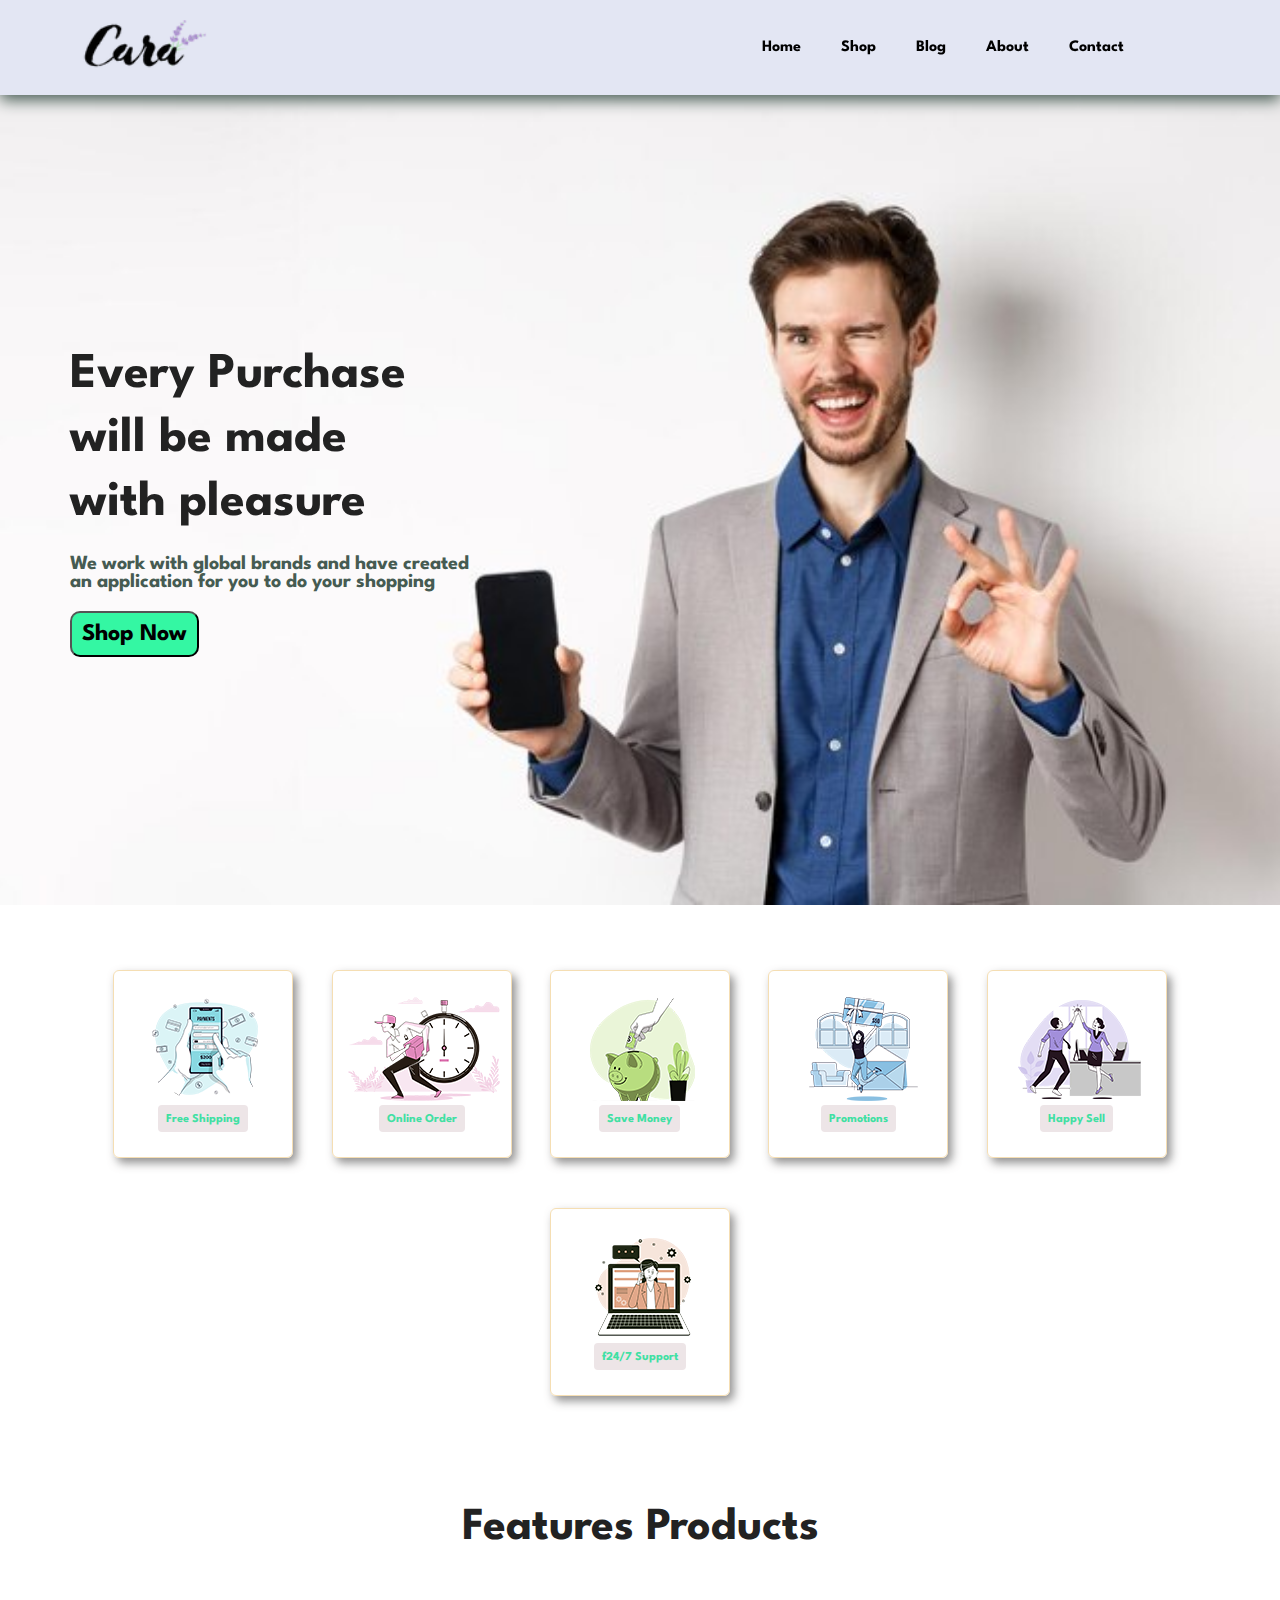
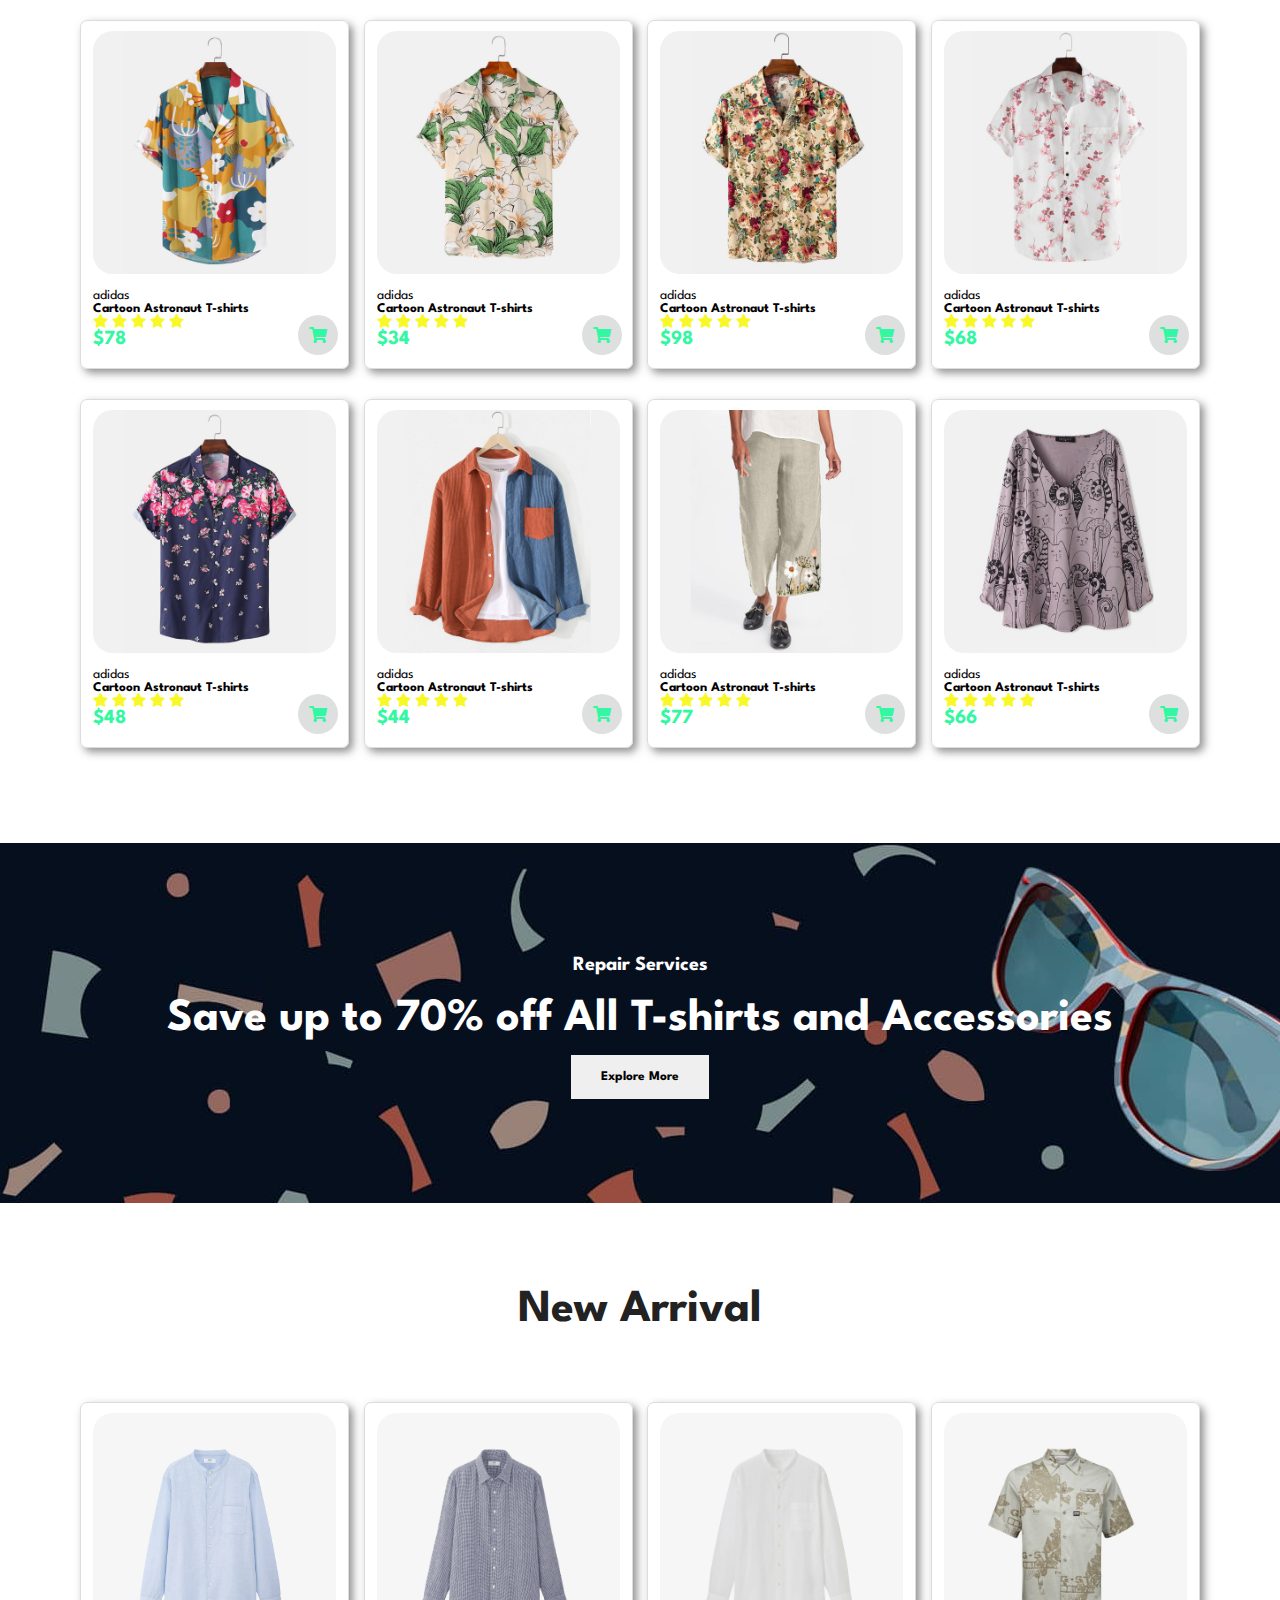
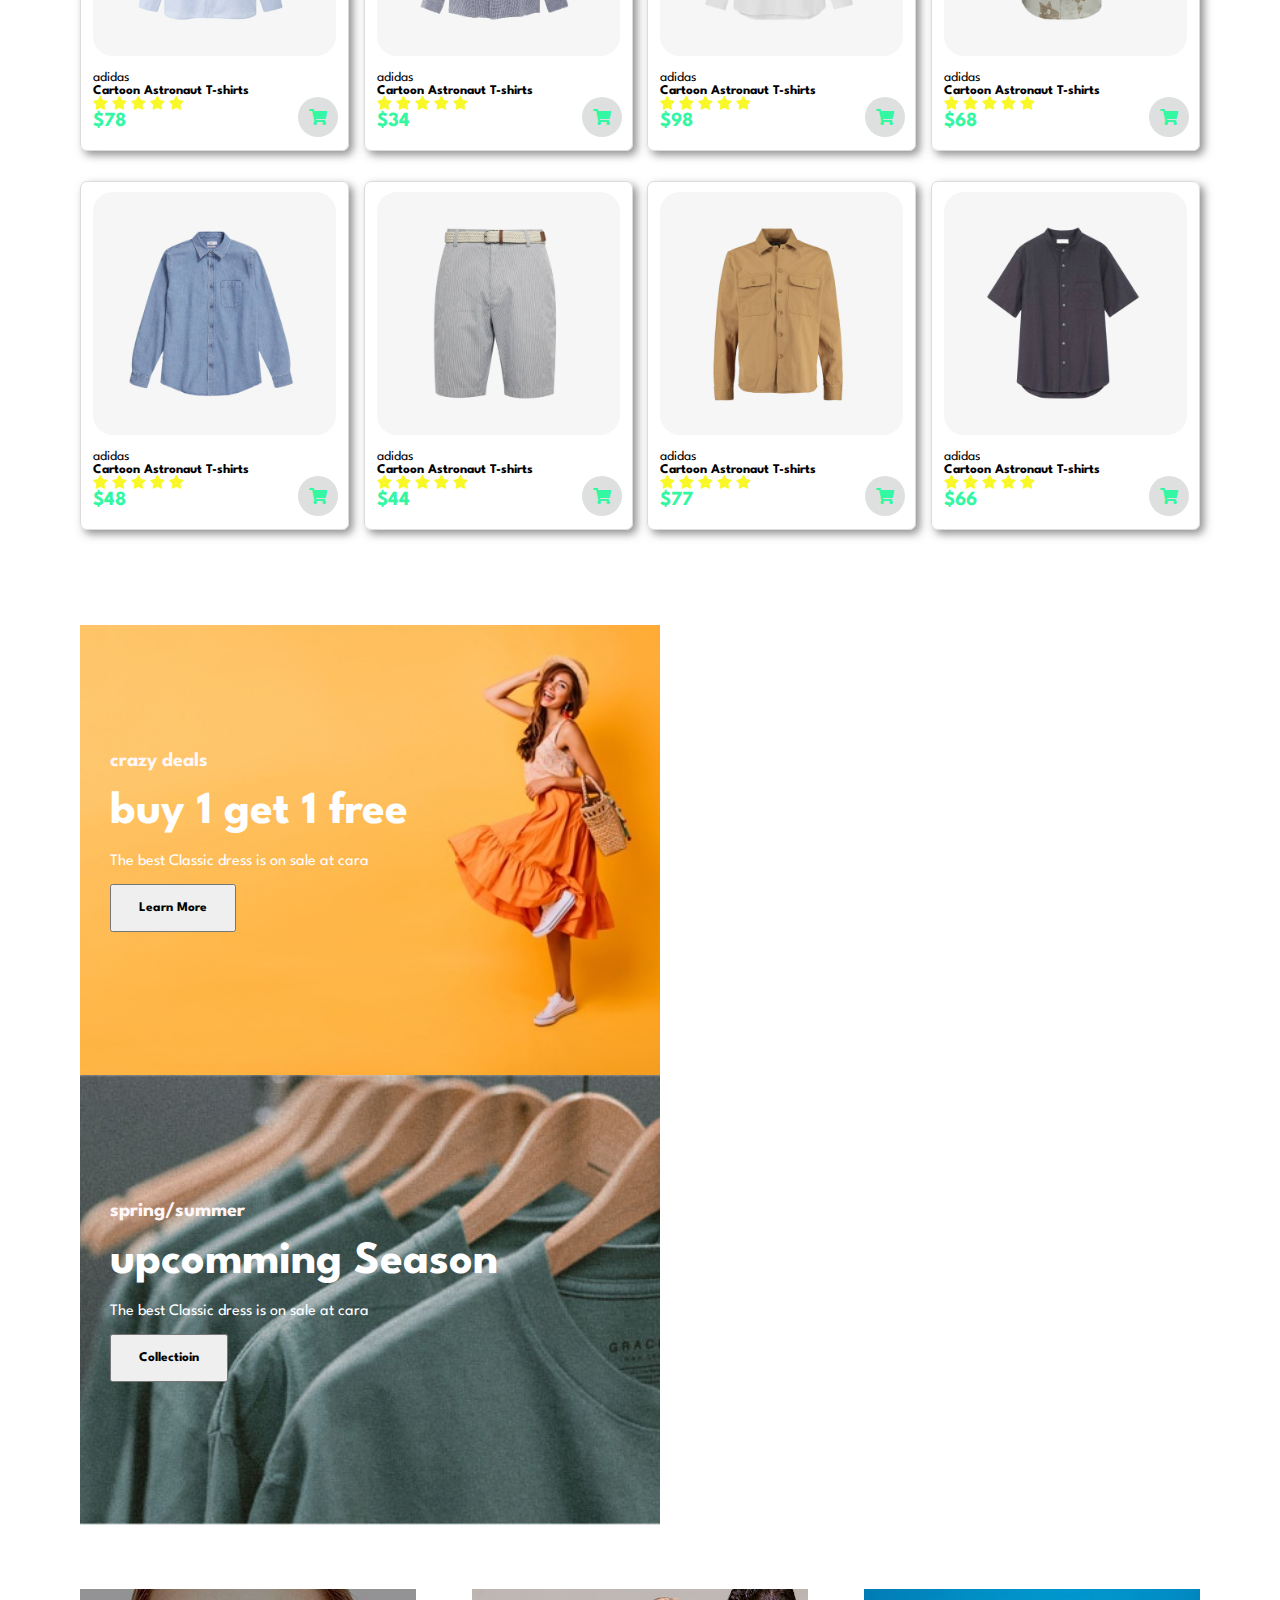
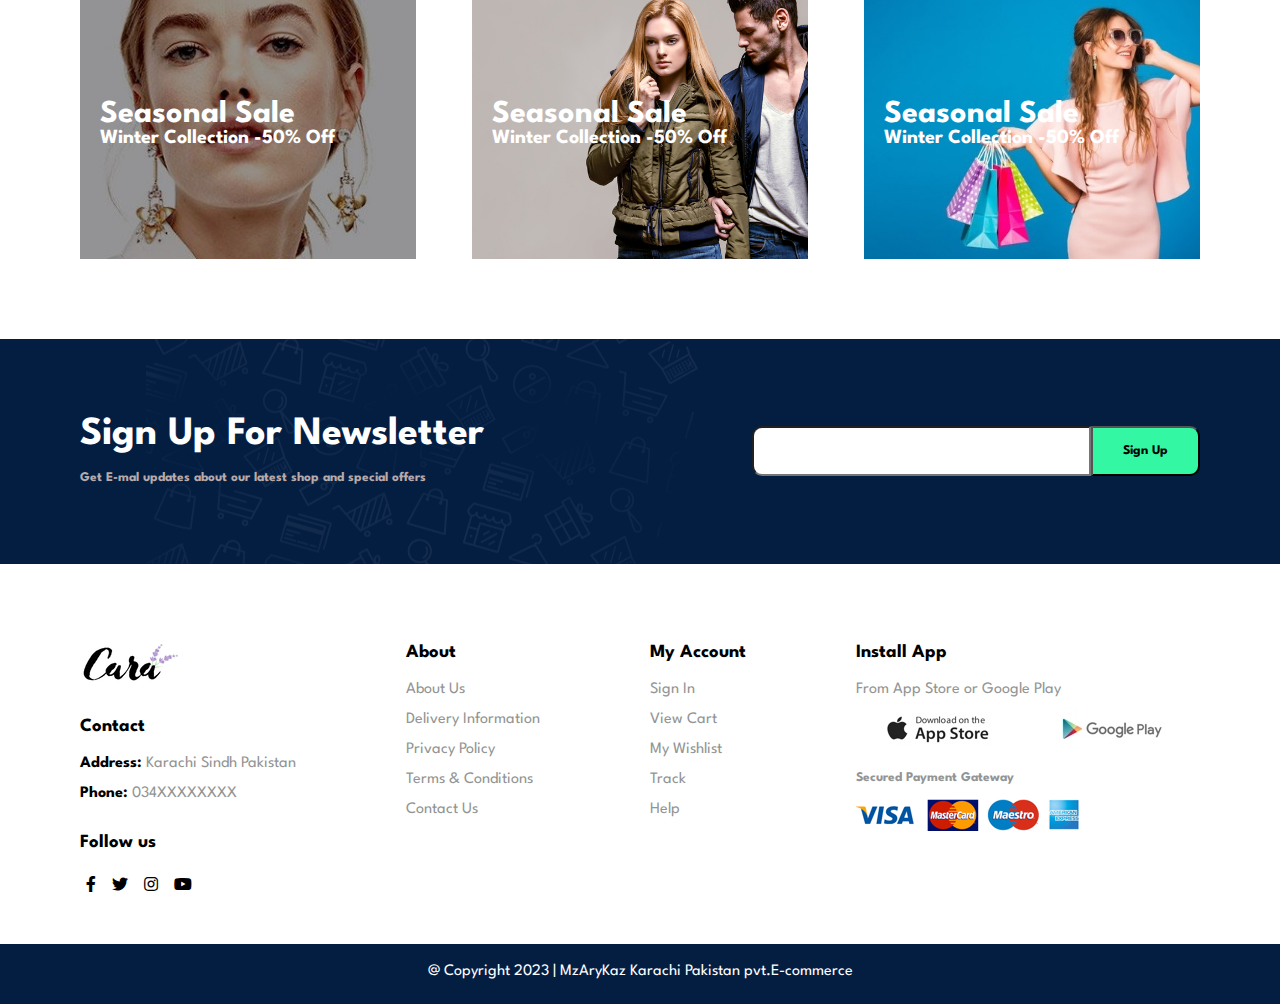
<file: index.html>
<!DOCTYPE html>
<html lang="en">

<head>
    <meta charset="UTF-8">
    <meta http-equiv="X-UA-Compatible" content="IE=edge">
    <meta name="viewport" content="width=device-width, initial-scale=1.0">
    <title>Ecommerce</title>
    <link rel="stylesheet" href="https://pro.fontawesome.com/releases/v5.10.0/css/all.css" />
    <link rel="stylesheet" href="style.css">
</head>

<body>
    <section id="header">
        <a href=""><img src="./img/logo.png" alt="logo"></a>
        <div>
            <ul id="navbar">
                <li><a href="./index.html">Home</a></li>
                <li><a href="./shop.html">Shop</a></li>
                <li><a href="./blog.html">Blog</a></li>
                <li><a href="./about.html">About</a></li>
                <li><a href="./contact.html">Contact</a></li>
                <li><a href="./cart.html"><i class="far fa-shopping-bag"></i></a></li>
                 <a href="" id="close"><i class="far fa-times"></i></a>
            </ul>
        </div>
        <div id="mobile">
           <a href="./cart.html"><i class="far fa-shopping-bag"></i></a>
            <i id="Bar" class="fas fa-outdent"></i>
        </div>
    </section>
    <section id="hero">
        <h1>Every Purchase <br> will be made <br> with pleasure</h1>
        <h4>We work with global brands and have created <br>
            an application for you to do your shopping</h4>
        <button>Shop Now</button>


    </section>
    <section id="features" class="section-p1">
        <div class="feature-Box">
            <img src="img/features/f1.png" alt="">
            <h6>Free Shipping</h6>
        </div>
        <div class="feature-Box">
            <img src="img/features/f2.png" alt="">
            <h6>Online Order</h6>
        </div>
        <div class="feature-Box">
            <img src="img/features/f3.png" alt="">
            <h6>Save Money</h6>
        </div>
        <div class="feature-Box">
            <img src="img/features/f4.png" alt="">
            <h6>Promotions</h6>
        </div>
        <div class="feature-Box">
            <img src="img/features/f5.png" alt="">
            <h6>Happy Sell</h6>
        </div>
        <div class="feature-Box">
            <img src="img/features/f6.png" alt="">
            <h6>f24/7 Support</h6>
        </div>

    </section>
    <section id="Fe-products" class="section-p1">
        <h2>Features Products</h2>
        <p>Summer Collection New Modern Design </p>
        <div class="card-containers">
            <div class="card">
                <img src="img/products/f1.jpg" alt="">
                <div class="detail">
                    <span>adidas</span>
                    <h5>Cartoon Astronaut T-shirts</h5>
                    <div class="stars">
                        <i class="fas fa-star"></i>
                        <i class="fas fa-star"></i>
                        <i class="fas fa-star"></i>
                        <i class="fas fa-star"></i>
                        <i class="fas fa-star"></i>
                    </div>
                    <h4>$78</h4>
                </div>
                <a href=""><i class="fas fa-shopping-cart"></i></a>
            </div>
            <div class="card">
                <img src="img/products/f2.jpg" alt="">
                <div class="detail">
                    <span>adidas</span>
                    <h5>Cartoon Astronaut T-shirts</h5>
                    <div class="stars">
                        <i class="fas fa-star"></i>
                        <i class="fas fa-star"></i>
                        <i class="fas fa-star"></i>
                        <i class="fas fa-star"></i>
                        <i class="fas fa-star"></i>
                    </div>
                    <h4>$34</h4>
                </div>
                <a href=""><i class="fas fa-shopping-cart"></i></a>
            </div>
            <div class="card">
                <img src="img/products/f3.jpg" alt="">
                <div class="detail">
                    <span>adidas</span>
                    <h5>Cartoon Astronaut T-shirts</h5>
                    <div class="stars">
                        <i class="fas fa-star"></i>
                        <i class="fas fa-star"></i>
                        <i class="fas fa-star"></i>
                        <i class="fas fa-star"></i>
                        <i class="fas fa-star"></i>
                    </div>
                    <h4>$98</h4>
                </div>
                <a href=""><i class="fas fa-shopping-cart"></i></a>
            </div>
            <div class="card">
                <img src="img/products/f4.jpg" alt="">
                <div class="detail">
                    <span>adidas</span>
                    <h5>Cartoon Astronaut T-shirts</h5>
                    <div class="stars">
                        <i class="fas fa-star"></i>
                        <i class="fas fa-star"></i>
                        <i class="fas fa-star"></i>
                        <i class="fas fa-star"></i>
                        <i class="fas fa-star"></i>
                    </div>
                    <h4>$68</h4>
                </div>
                <a href=""><i class="fas fa-shopping-cart"></i></a>
            </div>
            <div class="card">
                <img src="img/products/f5.jpg" alt="">
                <div class="detail">
                    <span>adidas</span>
                    <h5>Cartoon Astronaut T-shirts</h5>
                    <div class="stars">
                        <i class="fas fa-star"></i>
                        <i class="fas fa-star"></i>
                        <i class="fas fa-star"></i>
                        <i class="fas fa-star"></i>
                        <i class="fas fa-star"></i>
                    </div>
                    <h4>$48</h4>
                </div>
                <a href=""><i class="fas fa-shopping-cart"></i></a>
            </div>
            <div class="card">
                <img src="img/products/f6.jpg" alt="">
                <div class="detail">
                    <span>adidas</span>
                    <h5>Cartoon Astronaut T-shirts</h5>
                    <div class="stars">
                        <i class="fas fa-star"></i>
                        <i class="fas fa-star"></i>
                        <i class="fas fa-star"></i>
                        <i class="fas fa-star"></i>
                        <i class="fas fa-star"></i>
                    </div>
                    <h4>$44</h4>
                </div>
                <a href=""><i class="fas fa-shopping-cart"></i></a>
            </div>
            <div class="card">
                <img src="img/products/f7.jpg" alt="">
                <div class="detail">
                    <span>adidas</span>
                    <h5>Cartoon Astronaut T-shirts</h5>
                    <div class="stars">
                        <i class="fas fa-star"></i>
                        <i class="fas fa-star"></i>
                        <i class="fas fa-star"></i>
                        <i class="fas fa-star"></i>
                        <i class="fas fa-star"></i>
                    </div>
                    <h4>$77</h4>
                </div>
                <a href=""><i class="fas fa-shopping-cart"></i></a>
            </div>
            <div class="card">
                <img src="img/products/f8.jpg" alt="">
                <div class="detail">
                    <span>adidas</span>
                    <h5>Cartoon Astronaut T-shirts</h5>
                    <div class="stars">
                        <i class="fas fa-star"></i>
                        <i class="fas fa-star"></i>
                        <i class="fas fa-star"></i>
                        <i class="fas fa-star"></i>
                        <i class="fas fa-star"></i>
                    </div>
                    <h4>$66</h4>
                </div>
                <a href=""><i class="fas fa-shopping-cart"></i></a>
            </div>
        </div>

    </section>
    <section id="banner" class="section-m1">
        <h4>Repair Services</h4>
        <h2>Save up to 70% off All T-shirts and Accessories</h2>
        <button>Explore More</button>
    </section>
    <section id="Fe-products" class="section-p1">
        <h2>New Arrival</h2>
        <p>Summer Collection New Modern Design </p>
        <div class="card-containers">
            <div class="card">
                <img src="img/products/n1.jpg" alt="">
                <div class="detail">
                    <span>adidas</span>
                    <h5>Cartoon Astronaut T-shirts</h5>
                    <div class="stars">
                        <i class="fas fa-star"></i>
                        <i class="fas fa-star"></i>
                        <i class="fas fa-star"></i>
                        <i class="fas fa-star"></i>
                        <i class="fas fa-star"></i>
                    </div>
                    <h4>$78</h4>
                </div>
                <a href=""><i class="fas fa-shopping-cart"></i></a>
            </div>
            <div class="card">
                <img src="img/products/n2.jpg" alt="">
                <div class="detail">
                    <span>adidas</span>
                    <h5>Cartoon Astronaut T-shirts</h5>
                    <div class="stars">
                        <i class="fas fa-star"></i>
                        <i class="fas fa-star"></i>
                        <i class="fas fa-star"></i>
                        <i class="fas fa-star"></i>
                        <i class="fas fa-star"></i>
                    </div>
                    <h4>$34</h4>
                </div>
                <a href=""><i class="fas fa-shopping-cart"></i></a>
            </div>
            <div class="card">
                <img src="img/products/n3.jpg" alt="">
                <div class="detail">
                    <span>adidas</span>
                    <h5>Cartoon Astronaut T-shirts</h5>
                    <div class="stars">
                        <i class="fas fa-star"></i>
                        <i class="fas fa-star"></i>
                        <i class="fas fa-star"></i>
                        <i class="fas fa-star"></i>
                        <i class="fas fa-star"></i>
                    </div>
                    <h4>$98</h4>
                </div>
                <a href=""><i class="fas fa-shopping-cart"></i></a>
            </div>
            <div class="card">
                <img src="img/products/n4.jpg" alt="">
                <div class="detail">
                    <span>adidas</span>
                    <h5>Cartoon Astronaut T-shirts</h5>
                    <div class="stars">
                        <i class="fas fa-star"></i>
                        <i class="fas fa-star"></i>
                        <i class="fas fa-star"></i>
                        <i class="fas fa-star"></i>
                        <i class="fas fa-star"></i>
                    </div>
                    <h4>$68</h4>
                </div>
                <a href=""><i class="fas fa-shopping-cart"></i></a>
            </div>
            <div class="card">
                <img src="img/products/n5.jpg" alt="">
                <div class="detail">
                    <span>adidas</span>
                    <h5>Cartoon Astronaut T-shirts</h5>
                    <div class="stars">
                        <i class="fas fa-star"></i>
                        <i class="fas fa-star"></i>
                        <i class="fas fa-star"></i>
                        <i class="fas fa-star"></i>
                        <i class="fas fa-star"></i>
                    </div>
                    <h4>$48</h4>
                </div>
                <a href=""><i class="fas fa-shopping-cart"></i></a>
            </div>
            <div class="card">
                <img src="img/products/n6.jpg" alt="">
                <div class="detail">
                    <span>adidas</span>
                    <h5>Cartoon Astronaut T-shirts</h5>
                    <div class="stars">
                        <i class="fas fa-star"></i>
                        <i class="fas fa-star"></i>
                        <i class="fas fa-star"></i>
                        <i class="fas fa-star"></i>
                        <i class="fas fa-star"></i>
                    </div>
                    <h4>$44</h4>
                </div>
                <a href=""><i class="fas fa-shopping-cart"></i></a>
            </div>
            <div class="card">
                <img src="img/products/n7.jpg" alt="">
                <div class="detail">
                    <span>adidas</span>
                    <h5>Cartoon Astronaut T-shirts</h5>
                    <div class="stars">
                        <i class="fas fa-star"></i>
                        <i class="fas fa-star"></i>
                        <i class="fas fa-star"></i>
                        <i class="fas fa-star"></i>
                        <i class="fas fa-star"></i>
                    </div>
                    <h4>$77</h4>
                </div>
                <a href=""><i class="fas fa-shopping-cart"></i></a>
            </div>
            <div class="card">
                <img src="img/products/n8.jpg" alt="">
                <div class="detail">
                    <span>adidas</span>
                    <h5>Cartoon Astronaut T-shirts</h5>
                    <div class="stars">
                        <i class="fas fa-star"></i>
                        <i class="fas fa-star"></i>
                        <i class="fas fa-star"></i>
                        <i class="fas fa-star"></i>
                        <i class="fas fa-star"></i>
                    </div>
                    <h4>$66</h4>
                </div>
                <a href=""><i class="fas fa-shopping-cart"></i></a>
            </div>
        </div>

    </section>
    <section id="small-Banner" class="section-p1">
        <div class="banner-Box">
            <h4>crazy deals </h4>
            <h2>buy 1 get 1 free</h2>
            <span>The best Classic dress is on sale at cara</span>
            <button>Learn More</button>
        </div>
        <div class="banner-Box B-box2">
            <h4>spring/summer </h4>
            <h2>upcomming Season</h2>
            <span>The best Classic dress is on sale at cara</span>
            <button>Collectioin</button>
        </div>
    </section>
    <section id="banner3" class="section-p1">
        <div class="banner-Box">
            <h3>Seasonal Sale</h3>
            <h4>Winter Collection -50% Off</h4>
        </div>
        <div class="banner-Box bannerBox2">
            <h3>Seasonal Sale</h3>
            <h4>Winter Collection -50% Off</h4>
        </div>
        <div class="banner-Box bannerBox3">
            <h3>Seasonal Sale</h3>
            <h4>Winter Collection -50% Off</h4>
        </div>

    </section>
    <section id="newsLetter" class="section-p1 section-m1">
        <div class="newsHeading">
        <h2>Sign Up For Newsletter</h2>
        <h5>Get E-mal updates about our latest shop and special offers</h5>
    </div>
        <div class="signUp">
            <input type="text">
            <button>Sign Up</button>
        </div>

    </section>
    <footer id="footer-sec" class="section-p1">
        <div class="col1">
            <img src="img/logo.png" alt="">
            <h3>Contact</h3>
            <ul>
                <li><span>Address:</span>Karachi Sindh Pakistan</li>
                <li><span>Phone:</span>034XXXXXXXX</li>
            </ul>
            <h3 class="followUs">Follow us</h3>
            <div class="follow">
                <i class="fab fa-facebook-f"></i>     
                <i class="fab fa-twitter"></i>  
                <i class="fab fa-instagram"></i> 
                <i class="fab fa-youtube"></i>
              </div>
        </div>
        <div class="col2">
            <h3>About</h3>
            <ul>
                <li><a href="">About Us</a></li>
                <li><a href="">Delivery Information</a></li>
                <li><a href="">Privacy Policy</a></li>
                <li><a href="">Terms & Conditions</a></li>
                <li><a href="">Contact Us</a></li>
            </ul>
        </div>
        <div class="col3">
            <h3>My Account</h3>
            <ul>
                <li><a href="">Sign In</a></li>
                <li><a href="">View Cart </a></li>
                <li><a href="">My Wishlist</a></li>
                <li><a href="">Track </a></li>
                <li><a href="">Help</a></li>
            </ul>
        </div>
        <div class="col4">
            <h3>Install App</h3>
            <ul>
                <li>From App Store or Google Play</li>
            </ul>
            <div class="Appimg">
          <img src="./img/pay/app.jpg" alt="">
          <img src="./img/pay/play.jpg" alt="">
          <h5>Secured Payment Gateway</h5>
          <img src="./img/pay/pay.png" alt="">
            </div>
        </div>
    </footer>
    <div class="privacy">
        <p >@ Copyright 2023 | MzAryKaz Karachi Pakistan pvt.E-commerce </p>
    </div>
    <script src="script.js"></script>
</body>

</html>
</file>
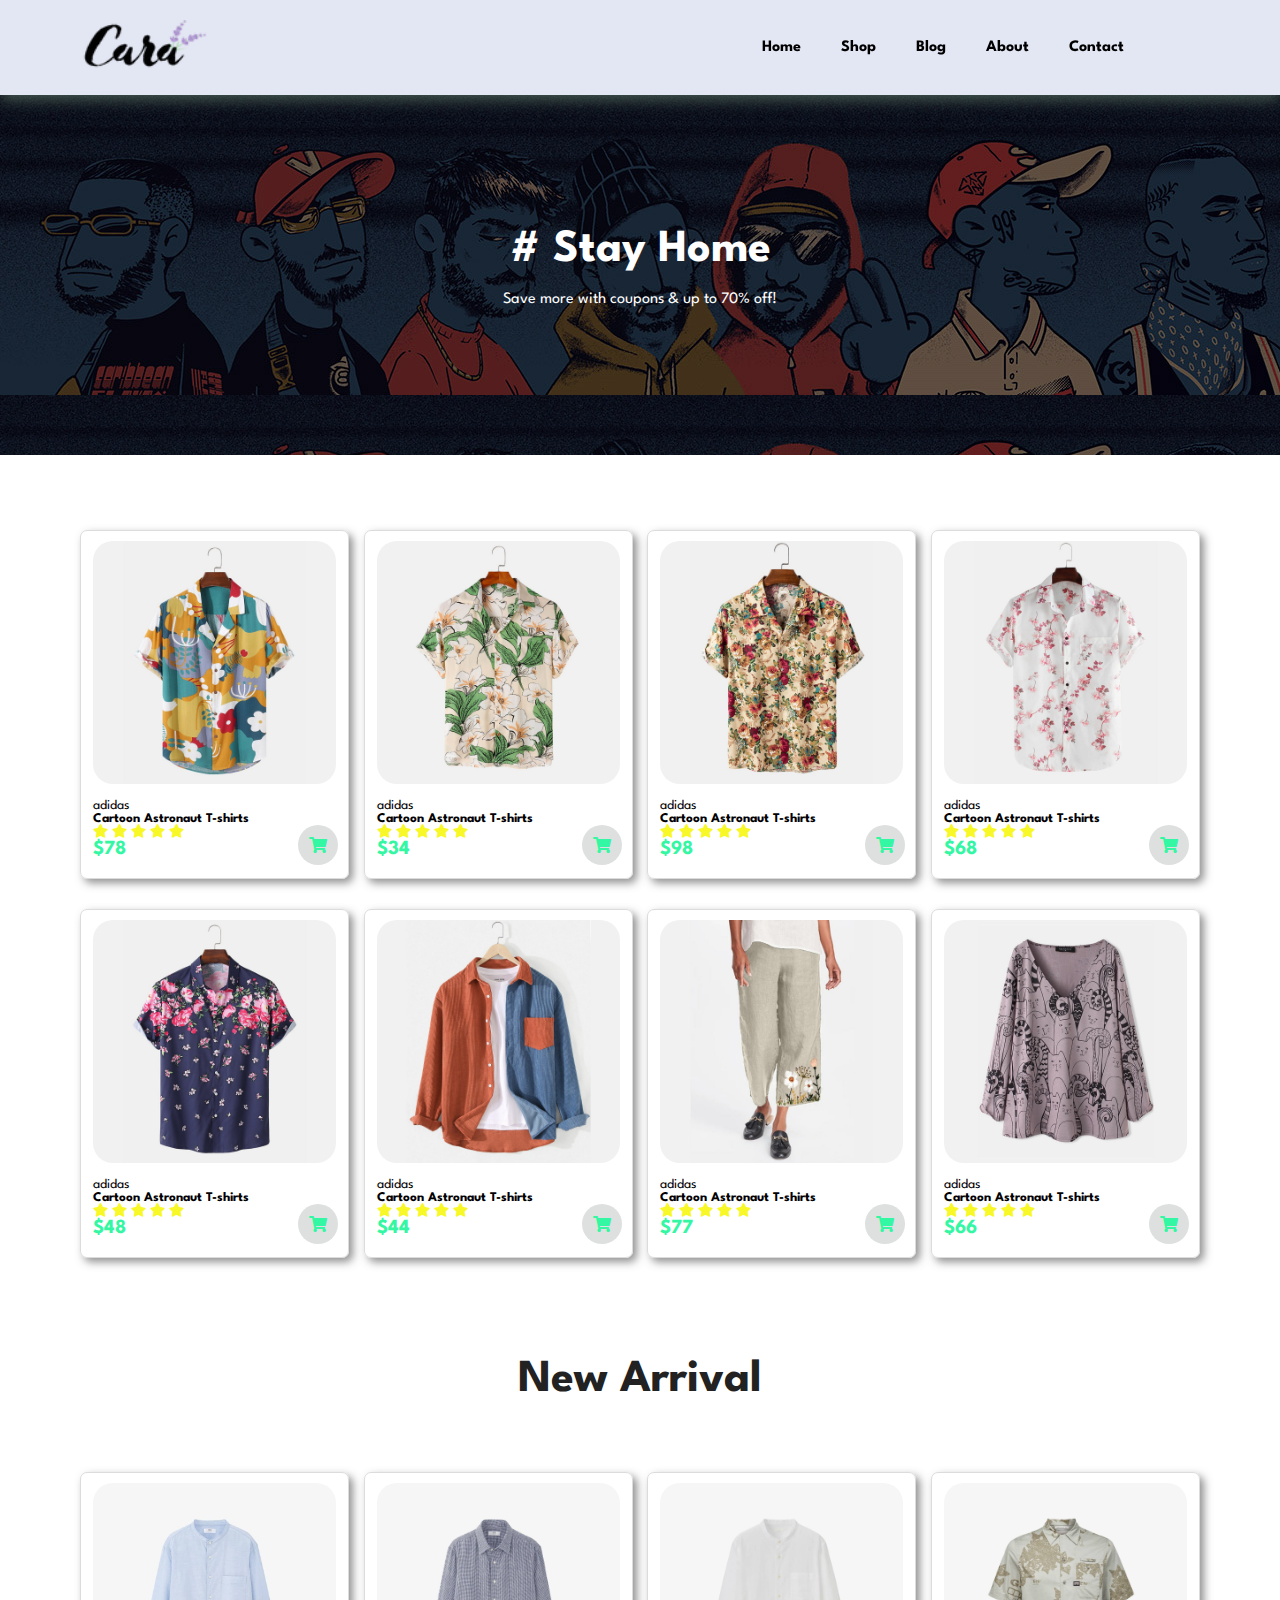
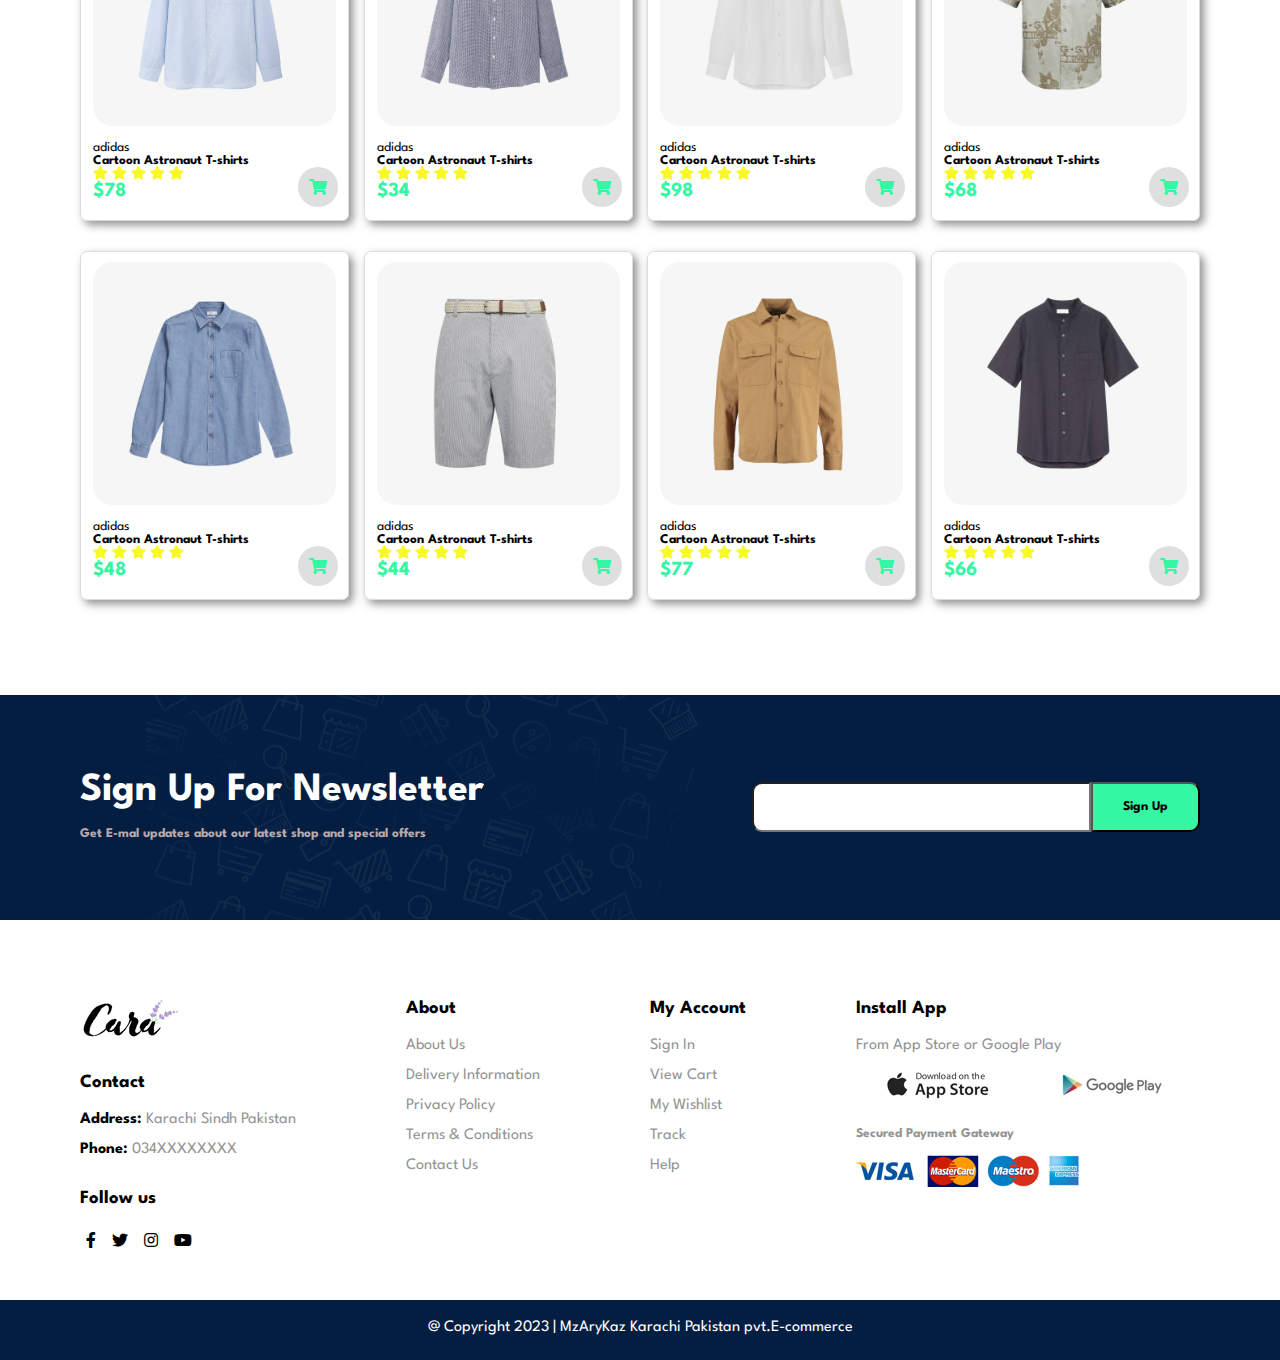
<file: shop.html>
<!DOCTYPE html>
<html lang="en">

    <head>
        <meta charset="UTF-8">
        <meta http-equiv="X-UA-Compatible" content="IE=edge">
        <meta name="viewport" content="width=device-width, initial-scale=1.0">
        <title>Tech2etc Ecommerce Tutorial</title>
        <link rel="stylesheet" href="https://pro.fontawesome.com/releases/v5.10.0/css/all.css" />

        <link rel="stylesheet" href="style.css">
    </head>

    <body>
        <section id="header">
            <a href=""><img src="./img/logo.png" alt="logo"></a>
            <div>
                <ul id="navbar">
                    <li><a href="./index.html">Home</a></li>
                    <li><a href="./shop.html">Shop</a></li>
                    <li><a href="./blog.html">Blog</a></li>
                    <li><a href="./about.html">About</a></li>
                    <li><a href="./contact.html">Contact</a></li>
                    <li><a href="./cart.html"><i class="far fa-shopping-bag"></i></a></li>
                     <a href="" id="close"><i class="far fa-times"></i></a>
                </ul>
            </div>
            <div id="mobile">
               <a href="./cart.html"><i class="far fa-shopping-bag"></i></a>
                <i id="Bar" class="fas fa-outdent"></i>
            </div>
        </section>
        <section id="page-Header">
            <h2># Stay Home</h2>
            <p>Save more with coupons & up to 70% off!</p>
        </section>
        <section id="Fe-products" class="section-p1">
            <div class="card-containers">
                <div class="card" onclick="location.replace('sproduct.html')">
                    <img src="img/products/f1.jpg" alt="">
                    <div class="detail">
                        <span>adidas</span>
                        <h5>Cartoon Astronaut T-shirts</h5>
                        <div class="stars">
                            <i class="fas fa-star"></i>
                            <i class="fas fa-star"></i>
                            <i class="fas fa-star"></i>
                            <i class="fas fa-star"></i>
                            <i class="fas fa-star"></i>
                        </div>
                        <h4>$78</h4>
                    </div>
                    <a href=""><i class="fas fa-shopping-cart"></i></a>
                </div>
                <div class="card">
                    <img src="img/products/f2.jpg" alt="">
                    <div class="detail">
                        <span>adidas</span>
                        <h5>Cartoon Astronaut T-shirts</h5>
                        <div class="stars">
                            <i class="fas fa-star"></i>
                            <i class="fas fa-star"></i>
                            <i class="fas fa-star"></i>
                            <i class="fas fa-star"></i>
                            <i class="fas fa-star"></i>
                        </div>
                        <h4>$34</h4>
                    </div>
                    <a href=""><i class="fas fa-shopping-cart"></i></a>
                </div>
                <div class="card">
                    <img src="img/products/f3.jpg" alt="">
                    <div class="detail">
                        <span>adidas</span>
                        <h5>Cartoon Astronaut T-shirts</h5>
                        <div class="stars">
                            <i class="fas fa-star"></i>
                            <i class="fas fa-star"></i>
                            <i class="fas fa-star"></i>
                            <i class="fas fa-star"></i>
                            <i class="fas fa-star"></i>
                        </div>
                        <h4>$98</h4>
                    </div>
                    <a href=""><i class="fas fa-shopping-cart"></i></a>
                </div>
                <div class="card">
                    <img src="img/products/f4.jpg" alt="">
                    <div class="detail">
                        <span>adidas</span>
                        <h5>Cartoon Astronaut T-shirts</h5>
                        <div class="stars">
                            <i class="fas fa-star"></i>
                            <i class="fas fa-star"></i>
                            <i class="fas fa-star"></i>
                            <i class="fas fa-star"></i>
                            <i class="fas fa-star"></i>
                        </div>
                        <h4>$68</h4>
                    </div>
                    <a href=""><i class="fas fa-shopping-cart"></i></a>
                </div>
                <div class="card">
                    <img src="img/products/f5.jpg" alt="">
                    <div class="detail">
                        <span>adidas</span>
                        <h5>Cartoon Astronaut T-shirts</h5>
                        <div class="stars">
                            <i class="fas fa-star"></i>
                            <i class="fas fa-star"></i>
                            <i class="fas fa-star"></i>
                            <i class="fas fa-star"></i>
                            <i class="fas fa-star"></i>
                        </div>
                        <h4>$48</h4>
                    </div>
                    <a href=""><i class="fas fa-shopping-cart"></i></a>
                </div>
                <div class="card">
                    <img src="img/products/f6.jpg" alt="">
                    <div class="detail">
                        <span>adidas</span>
                        <h5>Cartoon Astronaut T-shirts</h5>
                        <div class="stars">
                            <i class="fas fa-star"></i>
                            <i class="fas fa-star"></i>
                            <i class="fas fa-star"></i>
                            <i class="fas fa-star"></i>
                            <i class="fas fa-star"></i>
                        </div>
                        <h4>$44</h4>
                    </div>
                    <a href=""><i class="fas fa-shopping-cart"></i></a>
                </div>
                <div class="card">
                    <img src="img/products/f7.jpg" alt="">
                    <div class="detail">
                        <span>adidas</span>
                        <h5>Cartoon Astronaut T-shirts</h5>
                        <div class="stars">
                            <i class="fas fa-star"></i>
                            <i class="fas fa-star"></i>
                            <i class="fas fa-star"></i>
                            <i class="fas fa-star"></i>
                            <i class="fas fa-star"></i>
                        </div>
                        <h4>$77</h4>
                    </div>
                    <a href=""><i class="fas fa-shopping-cart"></i></a>
                </div>
                <div class="card">
                    <img src="img/products/f8.jpg" alt="">
                    <div class="detail">
                        <span>adidas</span>
                        <h5>Cartoon Astronaut T-shirts</h5>
                        <div class="stars">
                            <i class="fas fa-star"></i>
                            <i class="fas fa-star"></i>
                            <i class="fas fa-star"></i>
                            <i class="fas fa-star"></i>
                            <i class="fas fa-star"></i>
                        </div>
                        <h4>$66</h4>
                    </div>
                    <a href=""><i class="fas fa-shopping-cart"></i></a>
                </div>
            </div>
    
        </section>
        <section id="Fe-products" class="section-p1">
            <h2>New Arrival</h2>
            <p>Summer Collection New Modern Design </p>
            <div class="card-containers">
                <div class="card">
                    <img src="img/products/n1.jpg" alt="">
                    <div class="detail">
                        <span>adidas</span>
                        <h5>Cartoon Astronaut T-shirts</h5>
                        <div class="stars">
                            <i class="fas fa-star"></i>
                            <i class="fas fa-star"></i>
                            <i class="fas fa-star"></i>
                            <i class="fas fa-star"></i>
                            <i class="fas fa-star"></i>
                        </div>
                        <h4>$78</h4>
                    </div>
                    <a href=""><i class="fas fa-shopping-cart"></i></a>
                </div>
                <div class="card">
                    <img src="img/products/n2.jpg" alt="">
                    <div class="detail">
                        <span>adidas</span>
                        <h5>Cartoon Astronaut T-shirts</h5>
                        <div class="stars">
                            <i class="fas fa-star"></i>
                            <i class="fas fa-star"></i>
                            <i class="fas fa-star"></i>
                            <i class="fas fa-star"></i>
                            <i class="fas fa-star"></i>
                        </div>
                        <h4>$34</h4>
                    </div>
                    <a href=""><i class="fas fa-shopping-cart"></i></a>
                </div>
                <div class="card">
                    <img src="img/products/n3.jpg" alt="">
                    <div class="detail">
                        <span>adidas</span>
                        <h5>Cartoon Astronaut T-shirts</h5>
                        <div class="stars">
                            <i class="fas fa-star"></i>
                            <i class="fas fa-star"></i>
                            <i class="fas fa-star"></i>
                            <i class="fas fa-star"></i>
                            <i class="fas fa-star"></i>
                        </div>
                        <h4>$98</h4>
                    </div>
                    <a href=""><i class="fas fa-shopping-cart"></i></a>
                </div>
                <div class="card">
                    <img src="img/products/n4.jpg" alt="">
                    <div class="detail">
                        <span>adidas</span>
                        <h5>Cartoon Astronaut T-shirts</h5>
                        <div class="stars">
                            <i class="fas fa-star"></i>
                            <i class="fas fa-star"></i>
                            <i class="fas fa-star"></i>
                            <i class="fas fa-star"></i>
                            <i class="fas fa-star"></i>
                        </div>
                        <h4>$68</h4>
                    </div>
                    <a href=""><i class="fas fa-shopping-cart"></i></a>
                </div>
                <div class="card">
                    <img src="img/products/n5.jpg" alt="">
                    <div class="detail">
                        <span>adidas</span>
                        <h5>Cartoon Astronaut T-shirts</h5>
                        <div class="stars">
                            <i class="fas fa-star"></i>
                            <i class="fas fa-star"></i>
                            <i class="fas fa-star"></i>
                            <i class="fas fa-star"></i>
                            <i class="fas fa-star"></i>
                        </div>
                        <h4>$48</h4>
                    </div>
                    <a href=""><i class="fas fa-shopping-cart"></i></a>
                </div>
                <div class="card">
                    <img src="img/products/n6.jpg" alt="">
                    <div class="detail">
                        <span>adidas</span>
                        <h5>Cartoon Astronaut T-shirts</h5>
                        <div class="stars">
                            <i class="fas fa-star"></i>
                            <i class="fas fa-star"></i>
                            <i class="fas fa-star"></i>
                            <i class="fas fa-star"></i>
                            <i class="fas fa-star"></i>
                        </div>
                        <h4>$44</h4>
                    </div>
                    <a href=""><i class="fas fa-shopping-cart"></i></a>
                </div>
                <div class="card">
                    <img src="img/products/n7.jpg" alt="">
                    <div class="detail">
                        <span>adidas</span>
                        <h5>Cartoon Astronaut T-shirts</h5>
                        <div class="stars">
                            <i class="fas fa-star"></i>
                            <i class="fas fa-star"></i>
                            <i class="fas fa-star"></i>
                            <i class="fas fa-star"></i>
                            <i class="fas fa-star"></i>
                        </div>
                        <h4>$77</h4>
                    </div>
                    <a href=""><i class="fas fa-shopping-cart"></i></a>
                </div>
                <div class="card">
                    <img src="img/products/n8.jpg" alt="">
                    <div class="detail">
                        <span>adidas</span>
                        <h5>Cartoon Astronaut T-shirts</h5>
                        <div class="stars">
                            <i class="fas fa-star"></i>
                            <i class="fas fa-star"></i>
                            <i class="fas fa-star"></i>
                            <i class="fas fa-star"></i>
                            <i class="fas fa-star"></i>
                        </div>
                        <h4>$66</h4>
                    </div>
                    <a href=""><i class="fas fa-shopping-cart"></i></a>
                </div>
            </div>
    
        </section>
        <section id="newsLetter" class="section-p1 section-m1">
            <div class="newsHeading">
            <h2>Sign Up For Newsletter</h2>
            <h5>Get E-mal updates about our latest shop and special offers</h5>
        </div>
            <div class="signUp">
                <input type="text">
                <button>Sign Up</button>
            </div>
    
        </section>
        <footer id="footer-sec" class="section-p1">
            <div class="col1">
                <img src="img/logo.png" alt="">
                <h3>Contact</h3>
                <ul>
                    <li><span>Address:</span>Karachi Sindh Pakistan</li>
                    <li><span>Phone:</span>034XXXXXXXX</li>
                </ul>
                <h3 class="followUs">Follow us</h3>
                <div class="follow">
                    <i class="fab fa-facebook-f"></i>     
                    <i class="fab fa-twitter"></i>  
                    <i class="fab fa-instagram"></i> 
                    <i class="fab fa-youtube"></i>
                  </div>
            </div>
            <div class="col2">
                <h3>About</h3>
                <ul>
                    <li><a href="">About Us</a></li>
                    <li><a href="">Delivery Information</a></li>
                    <li><a href="">Privacy Policy</a></li>
                    <li><a href="">Terms & Conditions</a></li>
                    <li><a href="">Contact Us</a></li>
                </ul>
            </div>
            <div class="col3">
                <h3>My Account</h3>
                <ul>
                    <li><a href="">Sign In</a></li>
                    <li><a href="">View Cart </a></li>
                    <li><a href="">My Wishlist</a></li>
                    <li><a href="">Track </a></li>
                    <li><a href="">Help</a></li>
                </ul>
            </div>
            <div class="col4">
                <h3>Install App</h3>
                <ul>
                    <li>From App Store or Google Play</li>
                </ul>
                <div class="Appimg">
              <img src="./img/pay/app.jpg" alt="">
              <img src="./img/pay/play.jpg" alt="">
              <h5>Secured Payment Gateway</h5>
              <img src="./img/pay/pay.png" alt="">
                </div>
            </div>
        </footer>
        <div class="privacy">
            <p >@ Copyright 2023 | MzAryKaz Karachi Pakistan pvt.E-commerce </p>
        </div>

        <script src="script.js"></script>
    </body>

</html>
</file>
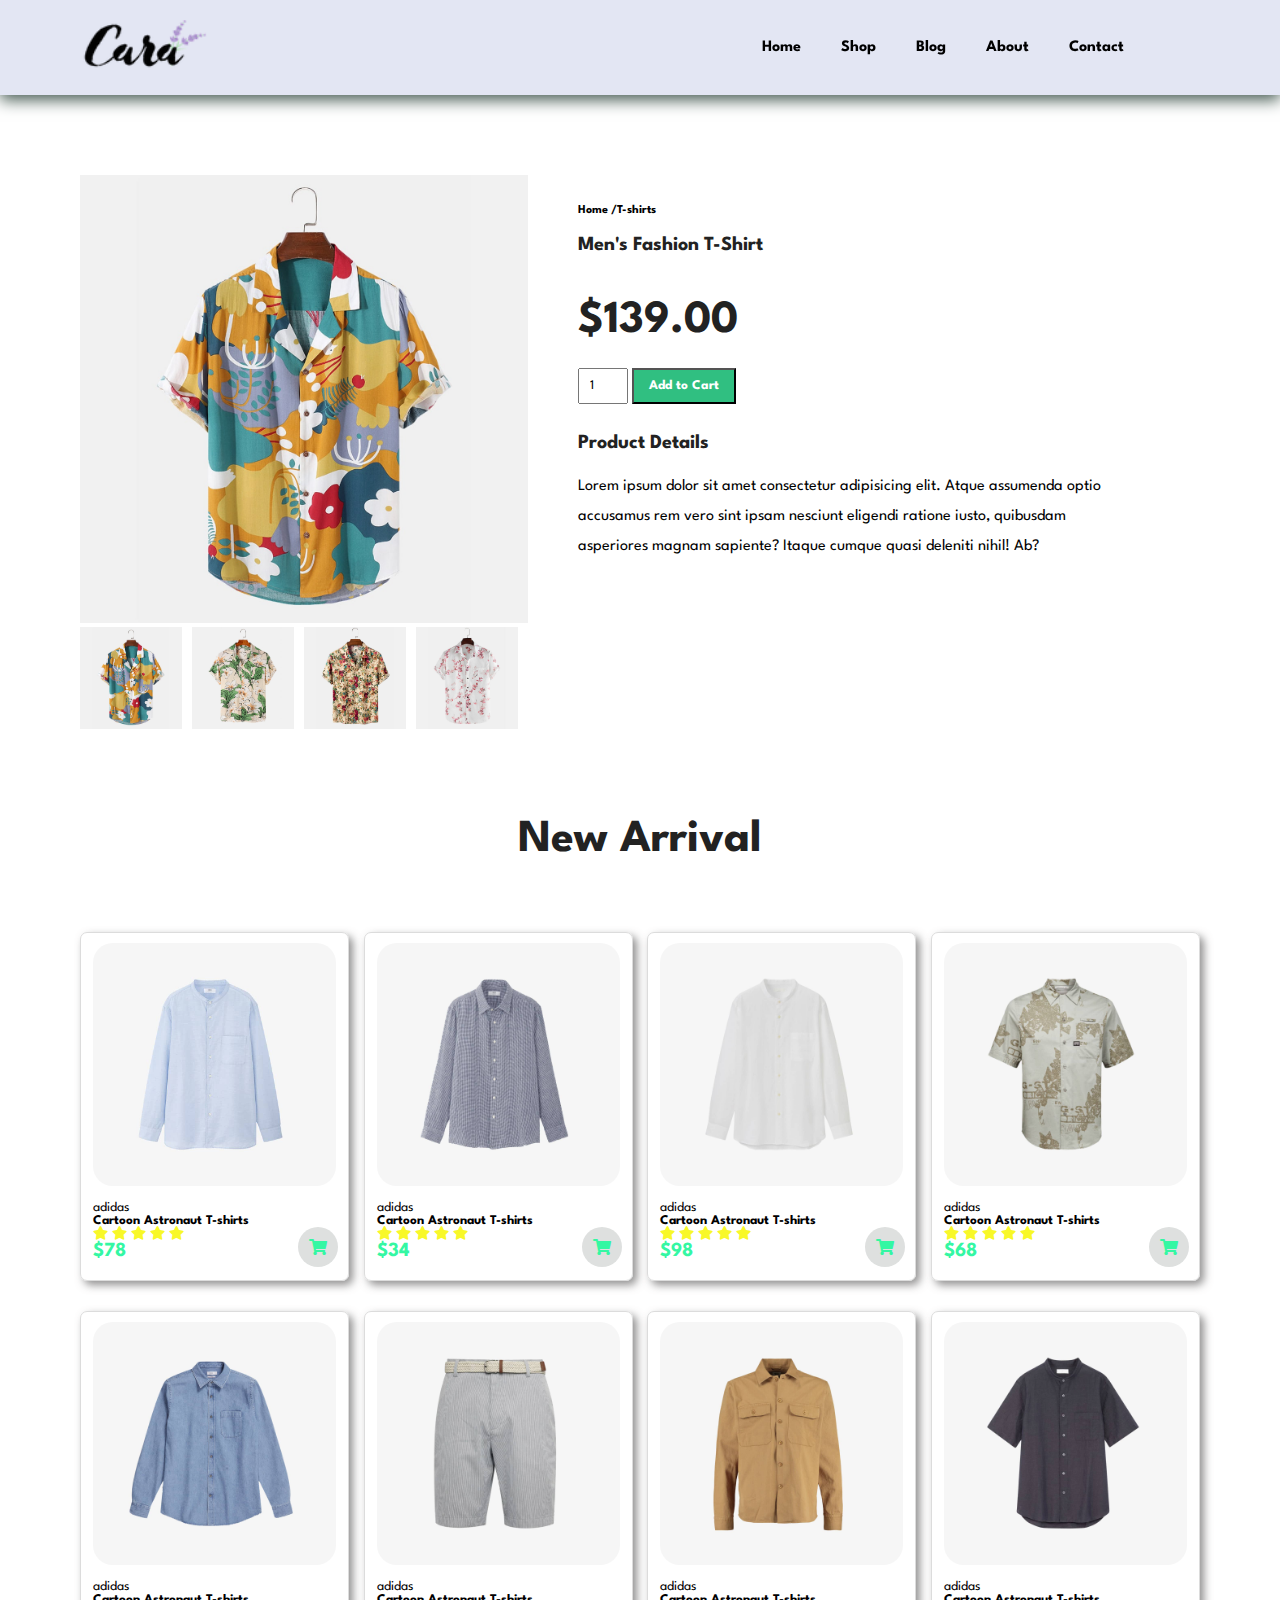
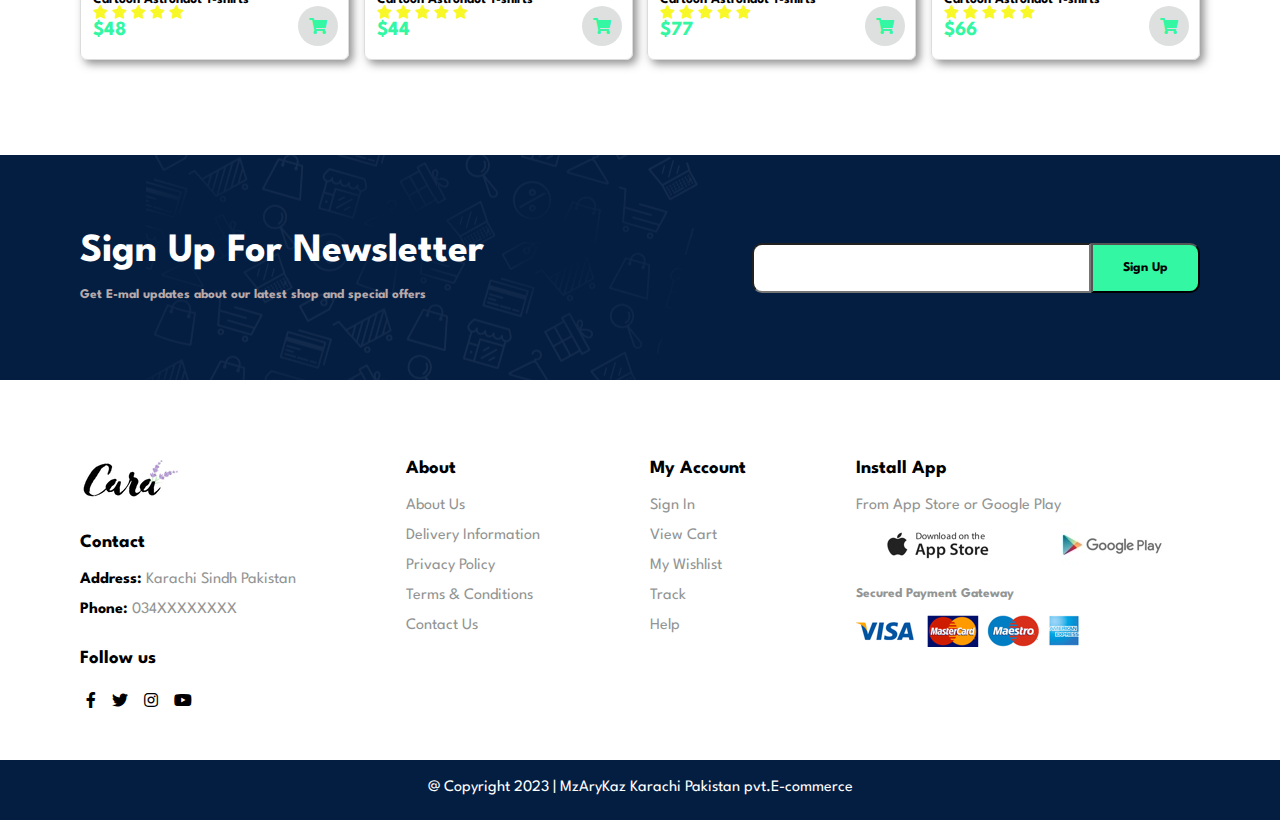
<file: sproduct.html>
<!DOCTYPE html>
<html lang="en">

    <head>
        <meta charset="UTF-8">
        <meta http-equiv="X-UA-Compatible" content="IE=edge">
        <meta name="viewport" content="width=device-width, initial-scale=1.0">
        <title>Tech2etc Ecommerce Tutorial</title>
        <link rel="stylesheet" href="https://pro.fontawesome.com/releases/v5.10.0/css/all.css" />

        <link rel="stylesheet" href="style.css">
    </head>

    <body>
        <section id="header">
            <a href=""><img src="./img/logo.png" alt="logo"></a>
            <div>
                <ul id="navbar">
                    <li><a href="./index.html">Home</a></li>
                    <li><a href="./shop.html">Shop</a></li>
                    <li><a href="./blog.html">Blog</a></li>
                    <li><a href="./about.html">About</a></li>
                    <li><a href="./contact.html">Contact</a></li>
                    <li><a href="./cart.html"><i class="far fa-shopping-bag"></i></a></li>
                     <a href="" id="close"><i class="far fa-times"></i></a>
                </ul>
            </div>
            <div id="mobile">
               <a href="./cart.html"><i class="far fa-shopping-bag"></i></a>
                <i id="Bar" class="fas fa-outdent"></i>
            </div>
        </section>
<section id="productDetails" class="section-p1">
    <div class="single-image">
        <img src="img/products/f1.jpg" alt="" width="100%" id="MainImg">
        <div class="small-img-group">
            <div class="small-img-col">
                <img src="img/products/f1.jpg" alt="" width="100%" class="small-img">
            </div>
            <div class="small-img-col">
                <img src="img/products/f2.jpg" alt="" width="100%" class="small-img">
            </div>
            <div class="small-img-col">
                <img src="img/products/f3.jpg" alt="" width="100%" class="small-img">
            </div>
            <div class="small-img-col">
                <img src="img/products/f4.jpg" alt="" width="100%" class="small-img">
            </div>
        </div>
    </div>
    <div class="Single-image_Detail">
        <h6>Home /T-shirts</h6>
        <h4>Men's Fashion T-Shirt</h4>
        <h2>$139.00</h2>
        <input type="number" value="1">
        <button>Add to Cart</button>
        <h4>Product Details</h4>
        <span>Lorem ipsum dolor sit amet consectetur adipisicing elit. Atque assumenda optio accusamus rem vero sint ipsam nesciunt eligendi ratione iusto, quibusdam asperiores magnam sapiente? Itaque cumque quasi deleniti nihil! Ab?</span>
    </div>

</section>
<section id="Fe-products" class="section-p1">
    <h2>New Arrival</h2>
    <p>Summer Collection New Modern Design </p>
    <div class="card-containers">
        <div class="card">
            <img src="img/products/n1.jpg" alt="">
            <div class="detail">
                <span>adidas</span>
                <h5>Cartoon Astronaut T-shirts</h5>
                <div class="stars">
                    <i class="fas fa-star"></i>
                    <i class="fas fa-star"></i>
                    <i class="fas fa-star"></i>
                    <i class="fas fa-star"></i>
                    <i class="fas fa-star"></i>
                </div>
                <h4>$78</h4>
            </div>
            <a href=""><i class="fas fa-shopping-cart"></i></a>
        </div>
        <div class="card">
            <img src="img/products/n2.jpg" alt="">
            <div class="detail">
                <span>adidas</span>
                <h5>Cartoon Astronaut T-shirts</h5>
                <div class="stars">
                    <i class="fas fa-star"></i>
                    <i class="fas fa-star"></i>
                    <i class="fas fa-star"></i>
                    <i class="fas fa-star"></i>
                    <i class="fas fa-star"></i>
                </div>
                <h4>$34</h4>
            </div>
            <a href=""><i class="fas fa-shopping-cart"></i></a>
        </div>
        <div class="card">
            <img src="img/products/n3.jpg" alt="">
            <div class="detail">
                <span>adidas</span>
                <h5>Cartoon Astronaut T-shirts</h5>
                <div class="stars">
                    <i class="fas fa-star"></i>
                    <i class="fas fa-star"></i>
                    <i class="fas fa-star"></i>
                    <i class="fas fa-star"></i>
                    <i class="fas fa-star"></i>
                </div>
                <h4>$98</h4>
            </div>
            <a href=""><i class="fas fa-shopping-cart"></i></a>
        </div>
        <div class="card">
            <img src="img/products/n4.jpg" alt="">
            <div class="detail">
                <span>adidas</span>
                <h5>Cartoon Astronaut T-shirts</h5>
                <div class="stars">
                    <i class="fas fa-star"></i>
                    <i class="fas fa-star"></i>
                    <i class="fas fa-star"></i>
                    <i class="fas fa-star"></i>
                    <i class="fas fa-star"></i>
                </div>
                <h4>$68</h4>
            </div>
            <a href=""><i class="fas fa-shopping-cart"></i></a>
        </div>
        <div class="card">
            <img src="img/products/n5.jpg" alt="">
            <div class="detail">
                <span>adidas</span>
                <h5>Cartoon Astronaut T-shirts</h5>
                <div class="stars">
                    <i class="fas fa-star"></i>
                    <i class="fas fa-star"></i>
                    <i class="fas fa-star"></i>
                    <i class="fas fa-star"></i>
                    <i class="fas fa-star"></i>
                </div>
                <h4>$48</h4>
            </div>
            <a href=""><i class="fas fa-shopping-cart"></i></a>
        </div>
        <div class="card">
            <img src="img/products/n6.jpg" alt="">
            <div class="detail">
                <span>adidas</span>
                <h5>Cartoon Astronaut T-shirts</h5>
                <div class="stars">
                    <i class="fas fa-star"></i>
                    <i class="fas fa-star"></i>
                    <i class="fas fa-star"></i>
                    <i class="fas fa-star"></i>
                    <i class="fas fa-star"></i>
                </div>
                <h4>$44</h4>
            </div>
            <a href=""><i class="fas fa-shopping-cart"></i></a>
        </div>
        <div class="card">
            <img src="img/products/n7.jpg" alt="">
            <div class="detail">
                <span>adidas</span>
                <h5>Cartoon Astronaut T-shirts</h5>
                <div class="stars">
                    <i class="fas fa-star"></i>
                    <i class="fas fa-star"></i>
                    <i class="fas fa-star"></i>
                    <i class="fas fa-star"></i>
                    <i class="fas fa-star"></i>
                </div>
                <h4>$77</h4>
            </div>
            <a href=""><i class="fas fa-shopping-cart"></i></a>
        </div>
        <div class="card">
            <img src="img/products/n8.jpg" alt="">
            <div class="detail">
                <span>adidas</span>
                <h5>Cartoon Astronaut T-shirts</h5>
                <div class="stars">
                    <i class="fas fa-star"></i>
                    <i class="fas fa-star"></i>
                    <i class="fas fa-star"></i>
                    <i class="fas fa-star"></i>
                    <i class="fas fa-star"></i>
                </div>
                <h4>$66</h4>
            </div>
            <a href=""><i class="fas fa-shopping-cart"></i></a>
        </div>
    </div>

</section>
        <section id="newsLetter" class="section-p1 section-m1">
            <div class="newsHeading">
            <h2>Sign Up For Newsletter</h2>
            <h5>Get E-mal updates about our latest shop and special offers</h5>
        </div>
            <div class="signUp">
                <input type="text">
                <button>Sign Up</button>
            </div>
    
        </section>
        <footer id="footer-sec" class="section-p1">
            <div class="col1">
                <img src="img/logo.png" alt="">
                <h3>Contact</h3>
                <ul>
                    <li><span>Address:</span>Karachi Sindh Pakistan</li>
                    <li><span>Phone:</span>034XXXXXXXX</li>
                </ul>
                <h3 class="followUs">Follow us</h3>
                <div class="follow">
                    <i class="fab fa-facebook-f"></i>     
                    <i class="fab fa-twitter"></i>  
                    <i class="fab fa-instagram"></i> 
                    <i class="fab fa-youtube"></i>
                  </div>
            </div>
            <div class="col2">
                <h3>About</h3>
                <ul>
                    <li><a href="">About Us</a></li>
                    <li><a href="">Delivery Information</a></li>
                    <li><a href="">Privacy Policy</a></li>
                    <li><a href="">Terms & Conditions</a></li>
                    <li><a href="">Contact Us</a></li>
                </ul>
            </div>
            <div class="col3">
                <h3>My Account</h3>
                <ul>
                    <li><a href="">Sign In</a></li>
                    <li><a href="">View Cart </a></li>
                    <li><a href="">My Wishlist</a></li>
                    <li><a href="">Track </a></li>
                    <li><a href="">Help</a></li>
                </ul>
            </div>
            <div class="col4">
                <h3>Install App</h3>
                <ul>
                    <li>From App Store or Google Play</li>
                </ul>
                <div class="Appimg">
              <img src="./img/pay/app.jpg" alt="">
              <img src="./img/pay/play.jpg" alt="">
              <h5>Secured Payment Gateway</h5>
              <img src="./img/pay/pay.png" alt="">
                </div>
            </div>
        </footer>
        <div class="privacy">
            <p >@ Copyright 2023 | MzAryKaz Karachi Pakistan pvt.E-commerce </p>
        </div>

        <script>
            // script for image change on click
        </script>


        <script src="script.js"></script>
    </body>

</html>
</file>
<file: style.css>
@import url("https://fonts.googleapis.com/css2?family=Spartan:wght@100;200;300;400;500;600;700;800;900&display=swap");
* {
  margin: 0;
  padding: 0;
  box-sizing: border-box;
  font-family: "Spartan", sans-serif;
}

html {
  scroll-behavior: smooth;
}

/* Global Styles */

h1 {
  font-size: 3.125rem;    /*---50px----*/
  line-height: 64px;
  color: #222;
}

h2 {
  font-size: 2.875rem;      /*---46px----*/
  line-height: 54px;
  color: #222;
}

h4 {
  font-size: 1.25rem;     /*---20px----*/
  color: #222;
}

h6 {
  font-weight: 700;
  font-size: 0.75rem;        /*---12px----*/
}

p {
  font-size: 1rem;      /*---16px----*/
  color: #465b52;
  margin: 15px 0 20px 0;
}

.section-p1 {
  padding: 40px 80px;
}

.section-m1 {
  margin: 40px 0;
}

body {
  width: 100%;
}
#header{
  display: flex;
  justify-content: space-between;
  align-items: center;
  padding: 20px 80px;
  background-color: #e3e6f3;
  box-shadow:0 5px 15px #465b52;
  position: sticky;
  top: 0;
  left: 0;
  z-index: 10;
  width: 100%;
}
#header img{
  width: 180px;
}
#navbar{
  display: flex; 
  align-items: center;
  justify-content: center;
  

}
#navbar li{
  list-style: none;
  padding: 0 20px;
}
#navbar li a{
  color: black;
  text-decoration: none;
  font-size: 1rem;
  font-weight: bold;
  transition: 0.3s ease;

}
#navbar li a:hover{
  color: rgb(75, 75, 231);
  text-decoration: underline;
  font-size: 1.3rem;
}

/*  Home page */
#hero{
  background-image: url("./img/heroImg.jpg");
  background-repeat: no-repeat;
  background-size: cover;
  height: 90vh;
  width: 100%;
  background-position: top 20% right 10%;
  display: flex;
  flex-direction:column;
  align-items: flex-start;
  justify-content: center;
  padding-left: 70px;
}
#hero h4{
  padding:20px 0px;
  color: #465b52;
}
#hero button{
  padding: 10px;
  border-radius: 10px;
  font-size: 1.5rem;
  font-weight: bold;
  background-color: #34f7a3;
  cursor: pointer;
}
#features{
  display: flex;
  align-items: center;
  justify-content: space-evenly;
  flex-wrap: wrap;
}
#features .feature-Box{
  width: 180px;
  text-align: center;
  box-shadow:4px 5px 10px rgba(112, 111, 111, 0.763);
  padding: 25px 15px;
  border: 1px solid wheat;
  border-radius: 6px;
  margin: 25px 5px;
}
#features .feature-Box:hover{
  box-shadow: 5px 7px 13px rgba(57, 50, 50, 0.763);
}
#features .feature-Box h6{
  display: inline-block;
  padding: 9px 8px 6px 8px;
  line-height: 1;
  border-radius: 4px;
  color: rgb(64, 224, 163);
  background-color: #ede5e7;
}

/* Features Produccts */

#Fe-products{
  text-align: center;
}
.card-containers{
  display: flex;
  flex-wrap: wrap;
  justify-content: space-between;
  margin-top: 20px;
}
#Fe-products .card{
  width: 24%;
  min-width: 250px;
  padding: 10px 12px;
  border: 1px solid gainsboro;
  border-radius: 7px;
  cursor: pointer;
  margin: 15px 0;
  transition: 0.2s ease;
  box-shadow:4px 4px 9px rgba(112, 111, 111, 0.763);
  position: relative;
}
#Fe-products .card:hover{
  box-shadow:4px 5px 10px rgba(57, 50, 50, 0.763);

}
#Fe-products .card img{
  width: 100%;
  border-radius: 20px;
}
#Fe-products .card .detail{
text-align: start;
padding: 10px 0;
}
.detail h4{
  color: #34f7a3;
}
#Fe-products .card span{
  font-size: 0.85rem;
}
#Fe-products .card .detail .stars i{
  font-size: 0.85rem;
  color: rgb(248, 248, 40);
}
.card a i{
  width: 40px;
  height: 40px;
  line-height: 40px;
  background-color:#dee0df;
  text-align: center;
  border-radius: 50px;
  color: #34f7a3;
  position: absolute;
  bottom: 13px;
  right:10px ;
}
#banner{
  display: flex;
  flex-direction: column;
  justify-content: center;
  align-items: center;
  text-align: center;
  background-image: url("img/banner/b2.jpg");
  background-size: cover;
  background-position: center;
  width: 100%;
  height: 40vh;
}
#banner h4{
  color: white;
  padding:9px 0px
}
#banner h2{
  color: white;
  padding:9px 0px
}
#banner button {
  color: rgb(0, 0, 0);
  padding: 16px 30px;
  font-weight: bold;
  border: none;
  outline: none;
  cursor: pointer;
}
#banner button:hover{
  background-color: #34f7a3;
  color: white;
}
#small-Banner{
  display: flex;
  justify-content: space-between;
  flex-wrap: wrap;
 
}
#small-Banner .banner-Box{
  display: flex;
  flex-direction: column;
  justify-content: center;
  align-items: flex-start;
  background-image: url("img/banner/b17.jpg");
  background-position: center;
  background-size: cover;
  background-repeat: no-repeat;
  min-width: 580px;
  height: 50vh;
  padding: 30px;
}
#small-Banner .banner-Box h4{
  color: rgb(255, 247, 247);
}
#small-Banner .banner-Box h2{
  padding:15px 0px;
  color: white;
}
.banner-Box span{
  color: white;
}
#small-Banner .banner-Box button{
  padding: 16px 27px;
  margin:15px 0px;
  font-weight: bold;
}
#small-Banner .banner-Box:hover button{
  background-color: #34f7a3;
  transition: 0.4s ease;
}
#small-Banner .B-box2{
   background-image: url('img/banner/b10.jpg');
   background-size: cover;
}
#banner3{
  display: flex;
  justify-content: space-between;
  flex-wrap: wrap;
  padding-top: 10px;
}
#banner3 .banner-Box{
  display: flex;
  flex-direction: column;
  justify-content: center;
  align-items: flex-start;
  background-image: url("img/banner/b7.jpg");
  background-size:cover;
  background-position: center;
  background-repeat: no-repeat;
  min-width: 30%;
  height: 30vh;
  padding: 20px;
  margin-top: 14px;
}
#banner3 .banner-Box h3{
  font-size: 2rem;
  color: white;
}
#banner3 .banner-Box h4{
  color: white;
}
#banner3 .bannerBox2{
  background-image: url("img/banner/b4.jpg");
  background-size:cover;

}
#banner3 .bannerBox3{
  background-image: url("img/banner/b18.jpg");
  background-size:cover;
}

#newsLetter{
  display: flex;
  justify-content: space-between;
  flex-wrap: wrap;
  align-items: center;
 background-image: url("img/banner/b14.png");
 background-position: 20% 30%;
 background-repeat: no-repeat;
 background-color: #041e42;
 height: 25vh;
 width: 100%;
 margin-bottom: 40px;

}
#newsLetter .newsHeading h2{
  color: white;
  font-size: 2.5rem;
}
#newsLetter .newsHeading h5{
  color: rgb(184, 170, 170);
  padding:10px 0px;
}
.signUp{
display: flex;
width: 40%;
}
#newsLetter input{
  padding:0 1.25rem;
  width: 100%;
  height: 3.125rem;
  outline: none;
  border-top-left-radius: 10px;
  border-bottom-left-radius: 10px;

}
#newsLetter .signUp button{
  color: rgb(0, 0, 0);
  padding: 10px 30px;
  font-weight: bold;
    border-top-right-radius: 10px;
  border-bottom-right-radius: 10px;
  outline: none;
  cursor: pointer;
  background-color: #34f7a3;
  white-space: nowrap;
}
#footer-sec{
  flex-wrap: wrap;
  display: flex;
  justify-content: space-between;

}
#footer-sec ul li{
  list-style: none;
  color: #929594;
  line-height: 30px;
}
#footer-sec ul li a{
  text-decoration: none;
  color: #929594;
}
#footer-sec h3{
  padding-bottom: 14px;
}
.col1 ul li span{
  font-weight: bolder;
  color: black;
  padding-right: 4px;
}
.col1 img{
  padding-bottom: 30px;
}
#footer-sec .followUs{
  padding:25px 0px
}
#footer-sec .follow i{
  padding: 0px 6px; 
}
#footer-sec .col4 .Appimg h5{
  color: #929594;
  padding: 15px 0px;
}
.follow{
  padding-bottom: 10px;
}
.privacy{
  display: flex;
  justify-content: center;
  align-items: center;
  background-color: #041e42;
  width: 100%;
  height: 60px;
}
.privacy p{
  text-align: center;
  color: white;
}
#mobile{
  display: none;
  align-items: center;
}
#close{
  display: none;
}
/* =======SHOP SECTION */
#page-Header{
  display: flex;
  flex-direction: column;
  justify-content: center;
  align-items: center;
  background-image: url('img/banner/b1.jpg');
width: 100%;
height: 40vh;
}
#page-Header h2 ,p{
  color: white;
}
#productDetails{
  display: flex;
  margin-top: 40px;
}
#productDetails .Single-image_Detail{
width: 50%;
padding-top:30px;

}
.Single-image_Detail span{
  line-height: 30px;
}
#productDetails .Single-image_Detail h2{
  padding:20px 0;
  }
  #productDetails .Single-image_Detail h4{
    padding:20px 0 20px 0;
    }
 .Single-image_Detail button{
  padding: 10px 15px;
  background-color: #30bf81;
  font-weight: bold;
  color: white;
  white-space: nowrap;

 }   
 .Single-image_Detail input{
  width: 50px;
 padding: 10px 10px;
 margin-bottom: 10px;

 }  
#productDetails .single-image{
  width: 40%;
  margin-right: 50px;
  cursor: pointer;
}
.small-img-group{
  display: flex;
  justify-content: space-between;
}
.small-img-col{
  flex-basis: 24%;
  margin-right: 10px;
}


/* Media query */
@media(max-width:799px){
  .section-p1{
  padding:40px 40px;   
  }
  #navbar{
    display: flex;
    flex-direction: column;
    align-items: flex-start;
    justify-content: flex-start;
    position: fixed;
    top: 0;
    right:-300px;
    height: 100vh;
    width: 300px;
    background-color: #e3e6f3;
    box-shadow: 0 40px 60px rgba(0,0,0,0.1);
    padding: 80px 0 0 10px;
  }
  #navbar.active{
    right: 0px;
  }
  #navbar li{
    margin-bottom: 25px;
  }
  #mobile{
    display: flex;
    align-items: center;
  }
  #mobile i{
    padding-left: 20px;
    color: black;
    font-size: 24px;
  }
  #close{
  display: initial;
    position: absolute;
    top: 30px;
    left: 30px;
    color: black;
    font-size: 24px;
  }
#hero{
   padding-left: 0;
   height: 70vh;
   background-position: top 30% right 30%;
  }
  #hero h1{
    font-size: 2.5rem;
    padding-left: 0;
  }
  #features{
    justify-content: center;
  }
  #features .feature-Box{
    margin: 15px 15px;
  }
  #Fe-products .card-containers{
   justify-content: center;
  }
  #Fe-products .card{
    margin: 15px;
  }
  #banner{
    height: 30vh
  }
  #banner h1{
    font-size: 2.8rem;
  }
  #small-Banner .banner-Box {
    min-width: 100%;
    height: 30vh;
}
.signUp{
  width: 100%;
}
}

@media(max-width:477px){
 .section-p1{
  padding: 20px;
 }
 
  #header{
    padding: 10px 30px;
  }
  #hero{
  padding: 0 10px;
  
  }
  #hero h1{
    font-size: 2rem;
    line-height: 40px;
  }
  #features .feature-Box {
    width: 155px;
    margin: 5px 5px;
}
#Fe-products .card{
  min-width: 100%;
}
#small-Banner .banner-Box{
  height: 40vh;
}
#small-Banner .banner-Box h2{
  font-size: 2.5rem;
}
#newsLetter .newsHeading h2 {
  font-size: 1.58rem;
}
/* sproduct */
#productDetails {
  display: flex;
  flex-direction: column;
  margin-top: 40px;

}
#productDetails .single-image {
  width: 100%;
  margin-right: 50px;
  cursor: pointer;
}
#productDetails .Single-image_Detail {
  width: 100%;
  padding-top: 30px;
}

}
</file>
